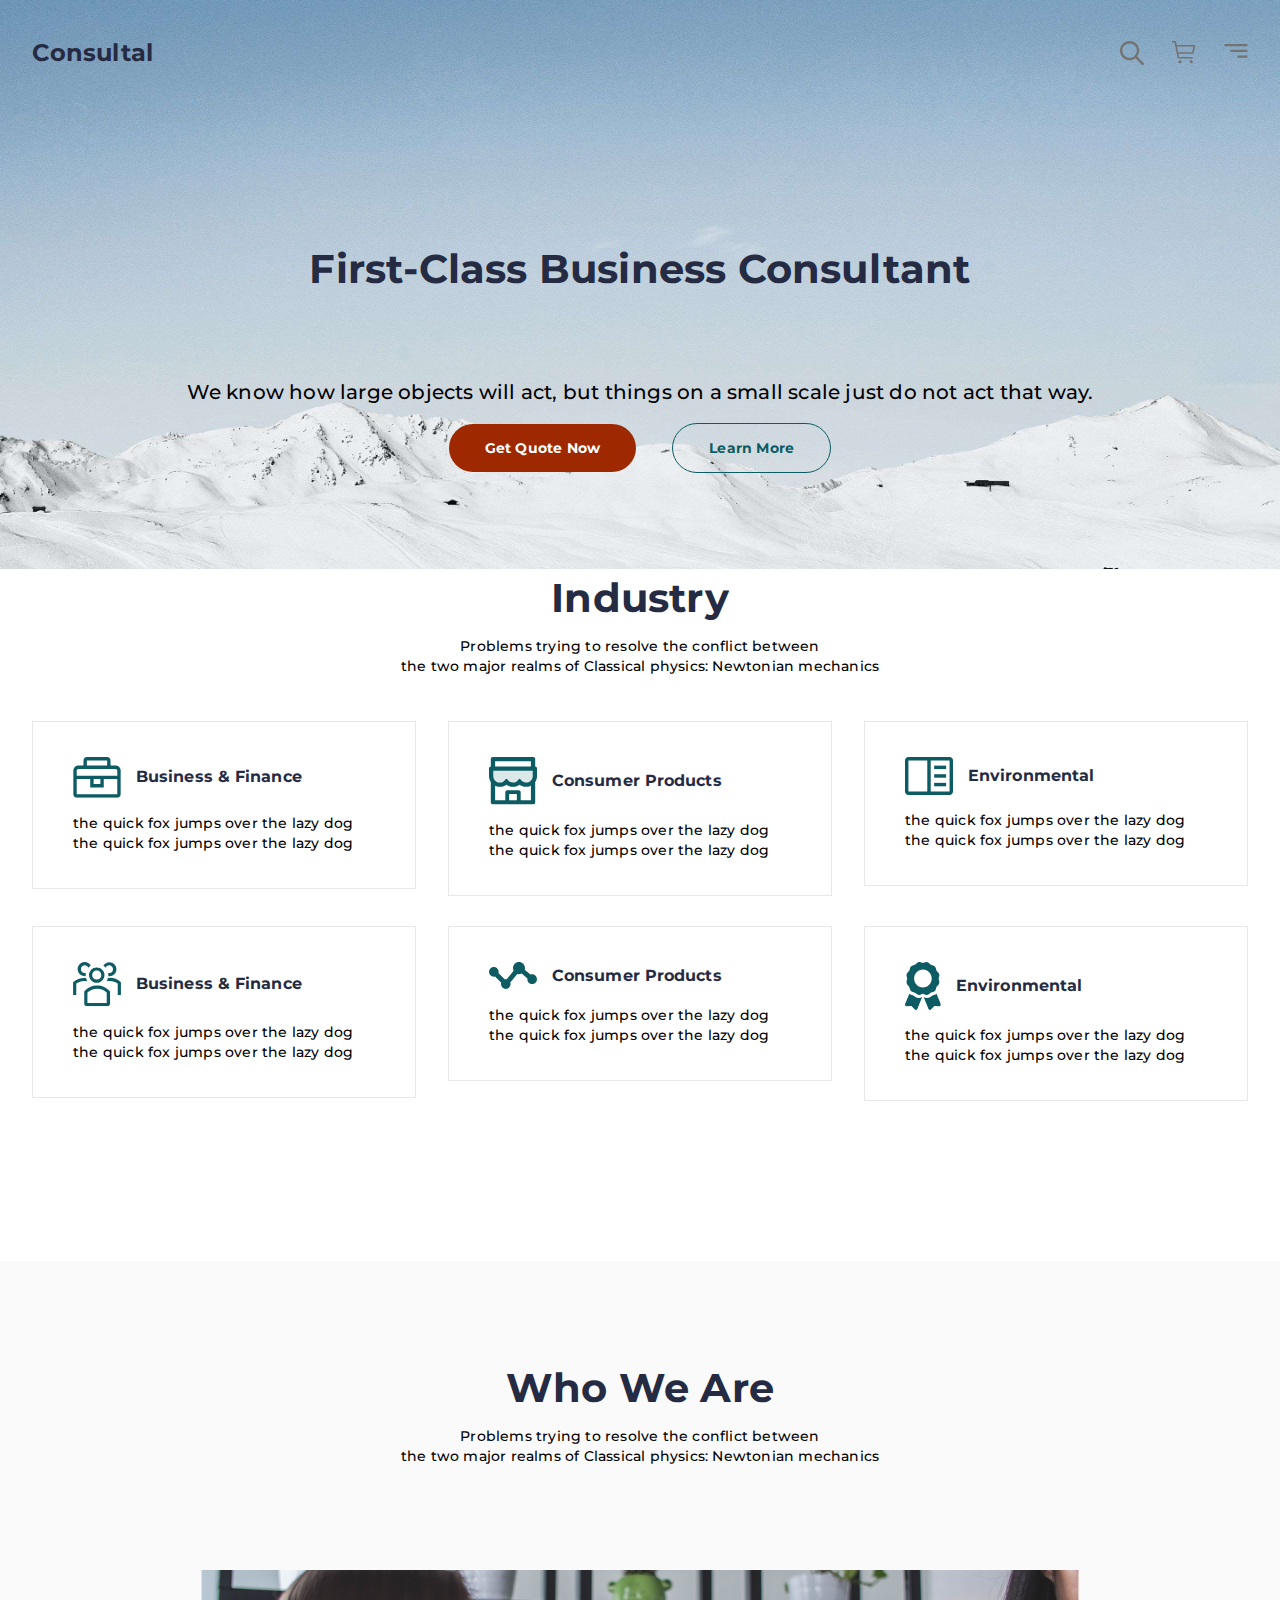
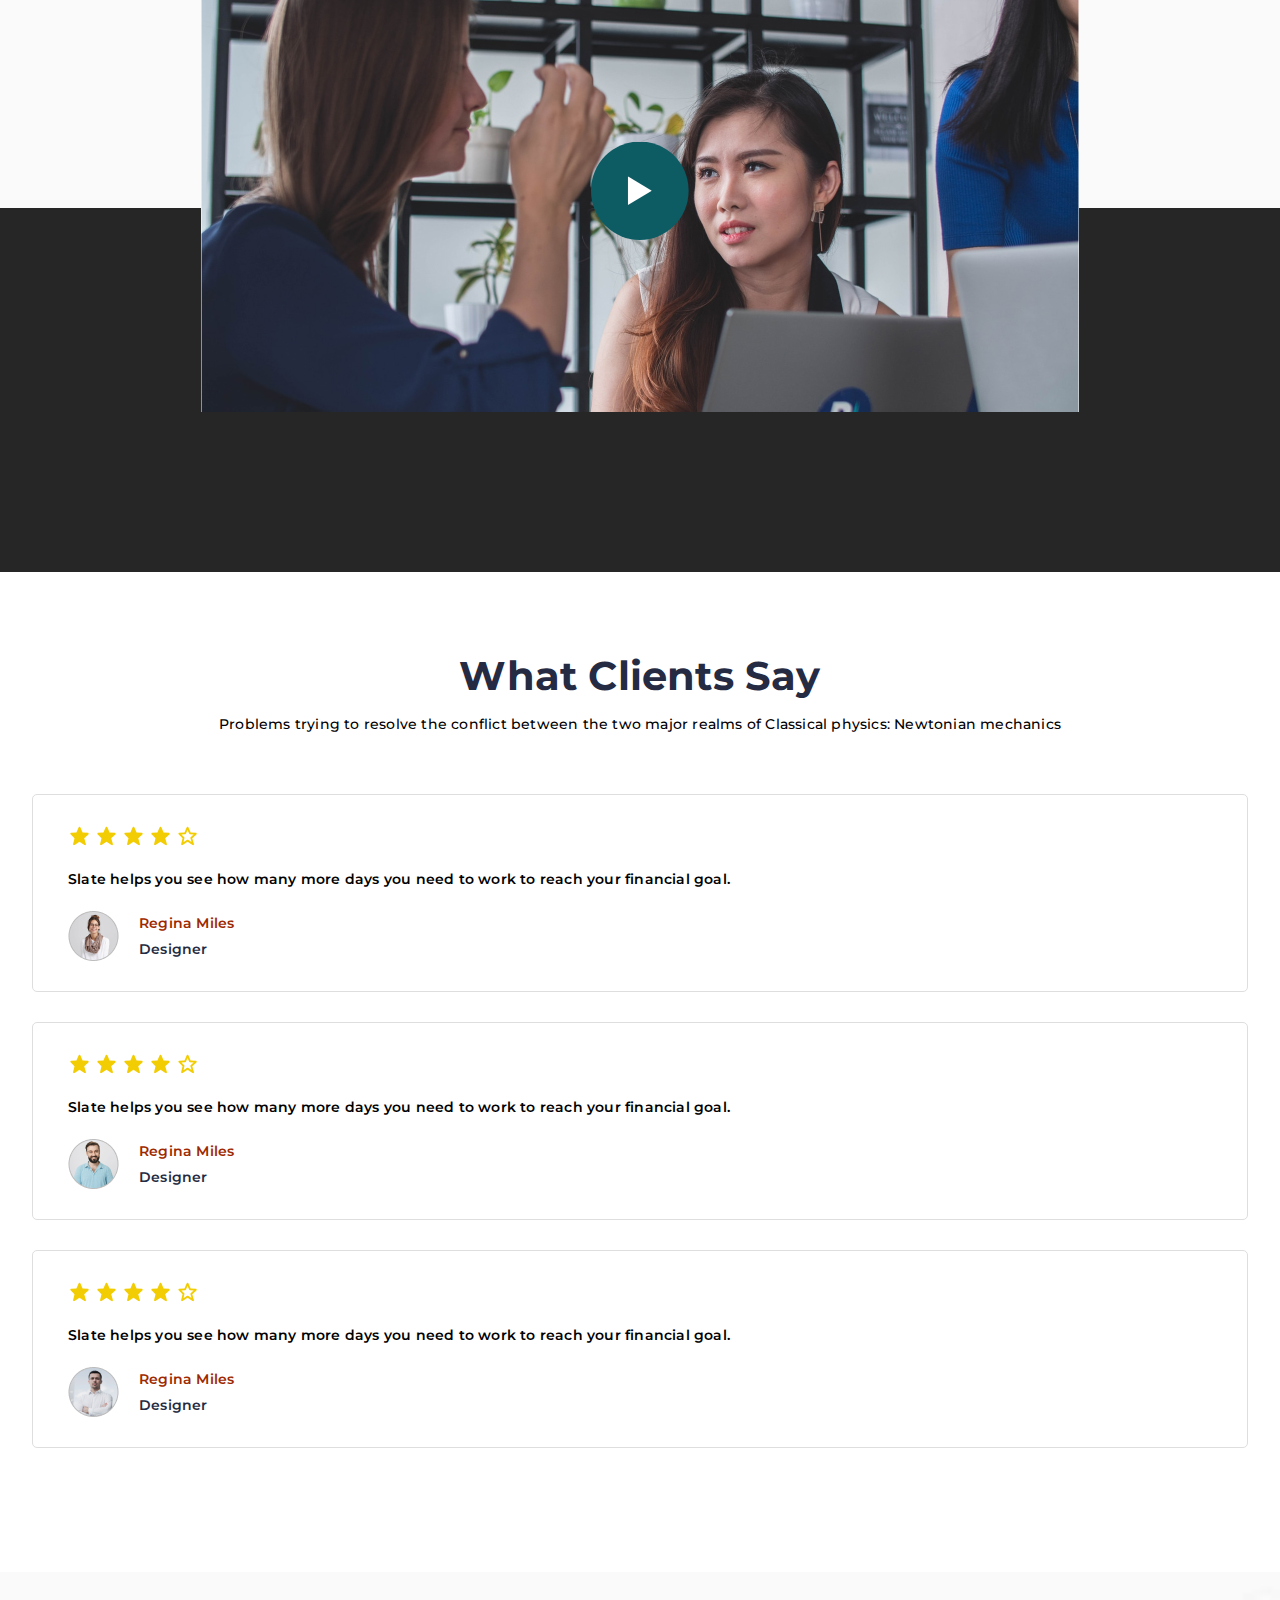
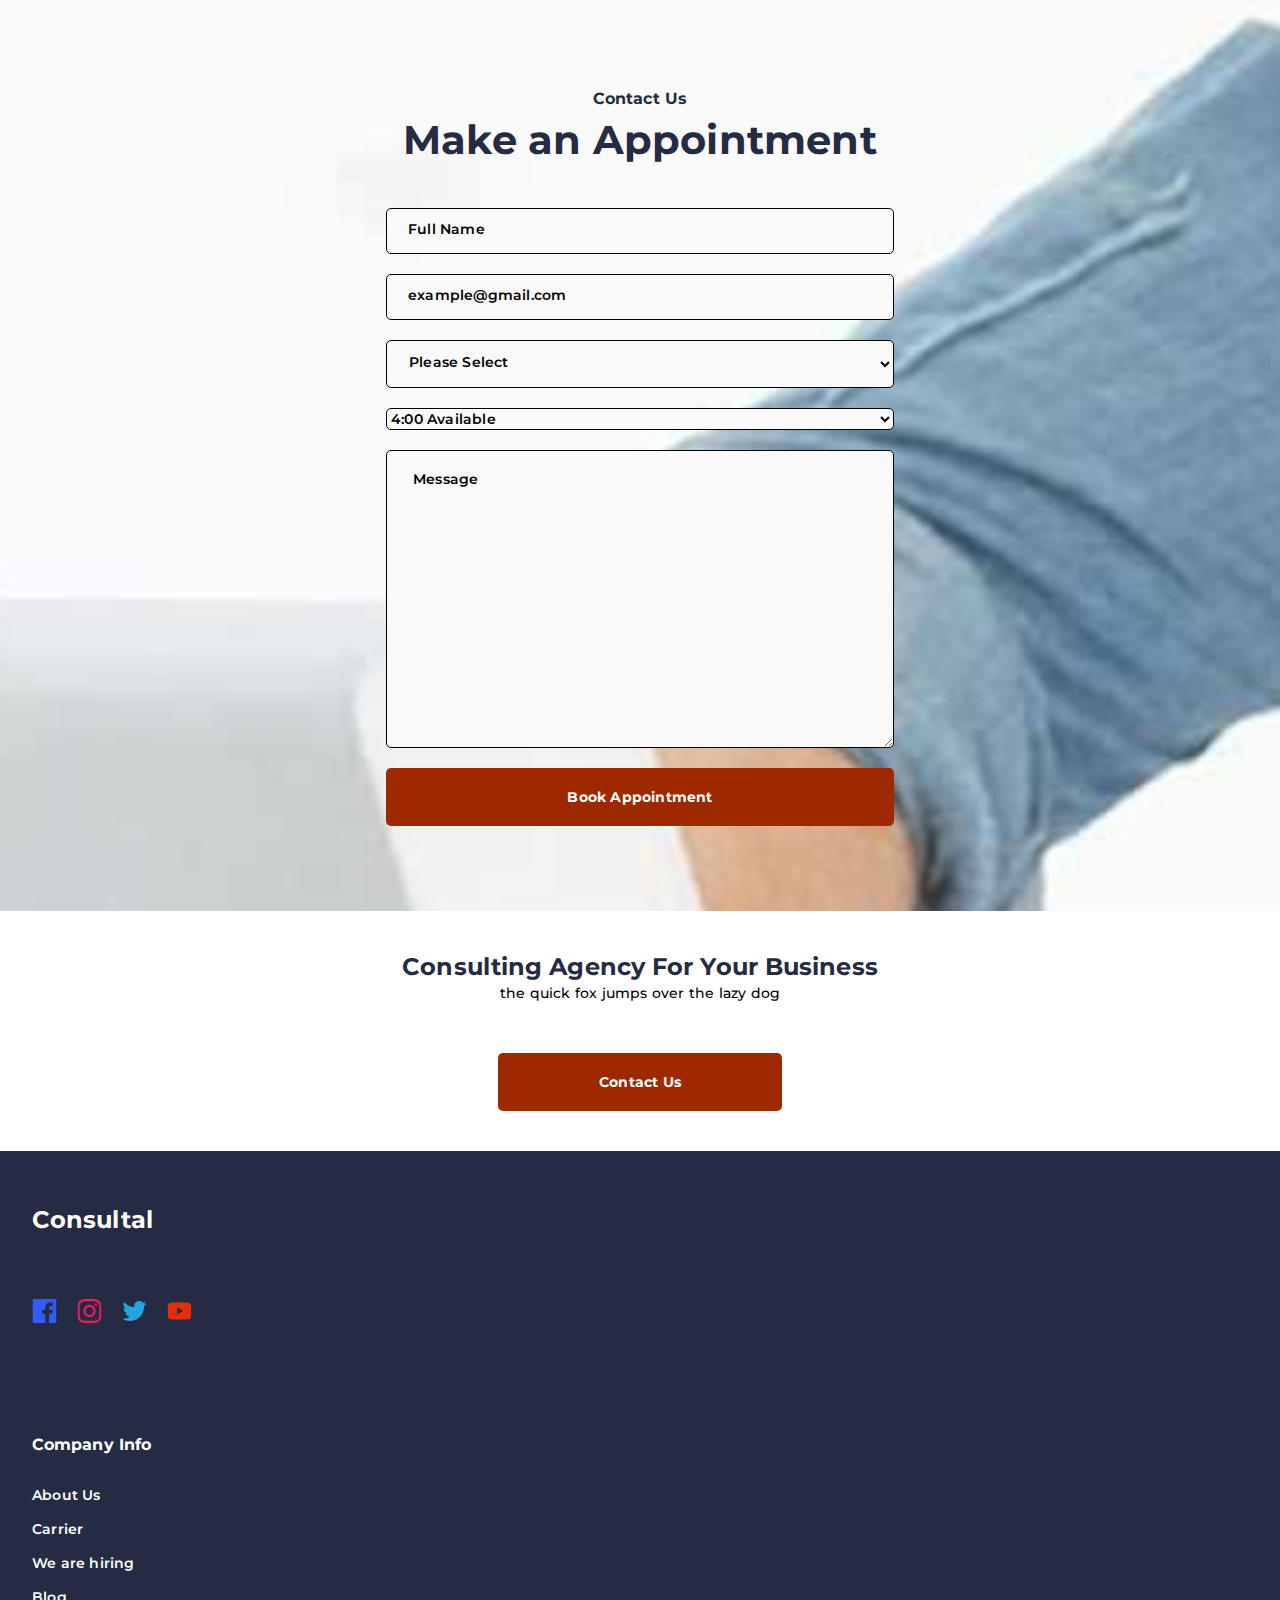
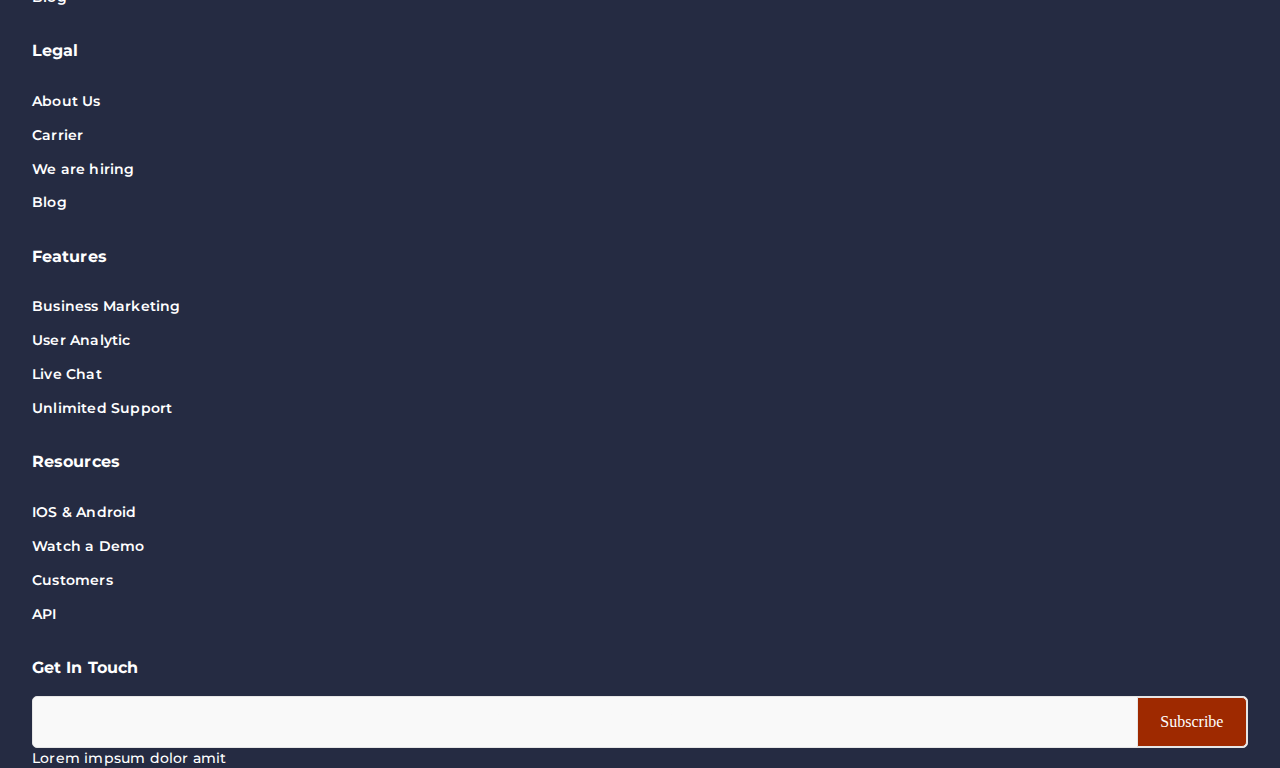
<file: index.html>
<!DOCTYPE html>
<html lang="en">
<head>
	<meta charset="UTF-8">
	<meta name="viewport" content="width=device-width, initial-scale=1.0">
	<title>Consultal</title>
	<link rel="stylesheet" href="css/style.css">
</head>

<body>
	<header class="container" id="header">
		<h3 class="header__title">Consultal</h3>
		<ul class="header__links">
			<li class="header__item"><a href="" class="header__link">Home</a></li>
			<li class="header__item"><a href="" class="header__link">Product</a></li>
			<li class="header__item"><a href="" class="header__link">Pricing</a></li>
			<li class="header__item"><a href="" class="header__link">Contact</a></li>
			<li class="header__item"><a href="html/animation.html" class="header__link">Lab 8</a></li>
			<li class="header__item"><a href="./html/fetch.html" class="header__link">Lab Fetch</a></li>
		</ul>
		<nav class="header__navigation">
			<button class="header__button">
				<img src="svg/search.svg" alt="search" aria-label="start search">
			</button>
			<button class="header__button">
				<img src="svg/shop.svg" alt="shop" aria-label="open shop">
			</button>
			<button class="header__button" id="burgerButton">
				<img src="svg/menu.svg" alt="burger menu" aria-label="open menu">
			</button>
		</nav>
		<ul class="burger">
			<li class="burger__list">
				<a href="#" class="burger__link" aria-label="open home page">Home</a>
			</li>
			<li class="burger__list">
				<a href="#" class="burger__link" aria-label="open product page">Product</a>
			</li>
			<li class="burger__list">
				<a href="#" class="burger__link" aria-label="open pricing page">Pricing</a>
			</li>
			<li class="burger__list">
				<a href="#" class="burger__link" aria-label="open contact page">Contact</a>
			</li>
			<li class="burger__list">
				<a href="./html/animation.html" class="burger__link" aria-label="open animation page">Anime</a>
			</li>
			<li class="burger__list">
				<a href="./html/fetch.html" class="burger__link" aria-label="open fetch page">Fetch</a>
			</li>
		</ul>
	</header>
	<main>
		<section class="hero">
			<div class="container">
				<h1 class="hero__title">First-Class
					Business
					Consultant
				</h1>
				<h4 class="hero__title" id="last">
					We know how large
					objects will act, but things
					on a small scale just do
					not act that way.
				</h4>
				<button class="hero__button-orange">Get Quote Now</button>
				<button class="hero__button-transparent">Learn More</button>
			</div>
		</section>
		<section class="cards">
			<div class="container">
				<h2 class="cards__title">Industry</h2>
				<p class="cards__paragraph">
					Problems trying to resolve the
					conflict between <br> the two major realms of
					Classical physics: Newtonian mechanics
				</p>
				<div class="cards__container">
					<section class="card">
						<img src="svg/card-1.svg" alt="first card icon" class="card__image">
						<h5 class="card__title">Business & Finance </h5>
						<p class="card__paragraph">
							the quick fox jumps over the lazy
							dog the quick fox jumps over the
							lazy dog
						</p>
					</section>
					<section class="card">
						<img src="svg/card-2.svg" alt="second card icon" class="card__image">
						<h5 class="card__title">Consumer Products </h5>
						<p class="card__paragraph">
							the quick fox jumps over the lazy
							dog the quick fox jumps over the
							lazy dog
						</p>
					</section>
					<section class="card">
						<img src="svg/card-3.svg" alt="third card icon" class="card__image">
						<h5 class="card__title">Environmental </h5>
						<p class="card__paragraph">
							the quick fox jumps over the lazy
							dog the quick fox jumps over the
							lazy dog
						</p>
					</section>
					<section class="card">
						<img src="svg/card-4.svg" alt="fourth card icon" class="card__image">
						<h5 class="card__title">Business & Finance </h5>
						<p class="card__paragraph">
							the quick fox jumps over the lazy
							dog the quick fox jumps over the
							lazy dog
						</p>
					</section>
					<section class="card">
						<img src="svg/card-5.svg" alt="fifth card icon" class="card__image">
						<h5 class="card__title">Consumer Products </h5>
						<p class="card__paragraph">
							the quick fox jumps over the lazy
							dog the quick fox jumps over the
							lazy dog
						</p>
					</section>
					<section class="card">
						<img src="svg/card-6.svg" alt="sixth card icon" class="card__image">
						<h5 class="card__title">Environmental </h5>
						<p class="card__paragraph">
							the quick fox jumps over the lazy
							dog the quick fox jumps over the
							lazy dog
						</p>
					</section>
				</div>
			</div>
		</section>
		<section class="about">
			<div class="container">
				<h2 class="about__title">Who We Are</h2>
				<p class="about__paragraph">
					Problems trying to resolve
					the conflict between <br> the
					two major realms of Classical
					physics: Newtonian mechanics
				</p>
				<section class="video">
					<video poster="image/cover1440-about.jpg" preload="metadata">
					</video>
					<button class="video__button">
						<img src="svg/video-play.svg" alt="play button" id="play-button"
							aria-label="start watching video">
					</button>
				</section>
			</div>
		</section>
		<section class="reviews">
			<div class="container">
				<h2 class="reviews__title">
					What Clients Say
				</h2>
				<p class="reviews__paragraph">
					Problems trying to resolve
					the conflict between the two major
					realms of Classical physics:
					Newtonian mechanics
				</p>
				<div class="review__container">
					<section class="review">
						<div class="review__rating">
							<img src="svg/filled-star.svg" alt="filled star">
							<img src="svg/filled-star.svg" alt="filled star">
							<img src="svg/filled-star.svg" alt="filled star">
							<img src="svg/filled-star.svg" alt="filled star">
							<img src="svg/unfilled-star.svg" alt="unfilled star">
						</div>
						<h6 class="review__title">
							Slate helps you see how many
							more days you need to work to
							reach your financial goal.
						</h6>
						<img src="image/review-1.png" alt="designer avatar" class="review__avatar">
						<a href="" class="review__link" aria-label="follow to desginer's profile">Regina Miles</a>
						<h6 class="review__speciality">Designer</h6>
					</section>
					<section class="review">
						<div class="review__rating">
							<img src="svg/filled-star.svg" alt="filled star">
							<img src="svg/filled-star.svg" alt="filled star">
							<img src="svg/filled-star.svg" alt="filled star">
							<img src="svg/filled-star.svg" alt="filled star">
							<img src="svg/unfilled-star.svg" alt="unfilled star">
						</div>
						<h6 class="review__title">
							Slate helps you see how many
							more days you need to work to
							reach your financial goal.
						</h6>
						<img src="image/review-2.png" alt="designer avatar" class="review__avatar">
						<a href="" class="review__link" aria-label="follow to desginer's profile">Regina Miles</a>
						<h6 class="review__speciality">Designer</h6>
					</section>
					<section class="review">
						<div class="review__rating">
							<img src="svg/filled-star.svg" alt="filled star">
							<img src="svg/filled-star.svg" alt="filled star">
							<img src="svg/filled-star.svg" alt="filled star">
							<img src="svg/filled-star.svg" alt="filled star">
							<img src="svg/unfilled-star.svg" alt="unfilled star">
						</div>
						<h6 class="review__title">
							Slate helps you see how many
							more days you need to work to
							reach your financial goal.
						</h6>
						<img src="image/review-3.png" alt="designer avatar" class="review__avatar">
						<a href="" class="review__link" aria-label="follow to desginer's profile">Regina Miles</a>
						<h6 class="review__speciality">Designer</h6>
					</section>
				</div>
			</div>
		</section>
		<section class="contact">
			<div class="container">
				<h5 class="contact__title">Contact Us</h5>
				<h2 class="contact__title-big">Make an Appointment</h2>
				<form action="" class="form">
					<input placeholder="Full Name" type="text" class="form__name">
					<input placeholder="example@gmail.com" type="email" class="form__email">
					<label for="select-1" hidden>Select Variable</label>
					<select name="select-1" id="" class="form__select">
						<option value="0" disabled selected>Please Select</option>
					</select>
					<label for="select-2" hidden>Select Time</label>
					<select name="select-2" id="" class="form__select-2">
						<option value="0" disabled selected>4:00 Available</option>
					</select>
					<textarea placeholder="Message" name="" id="" cols="30" rows="10" class="form__textarea"></textarea>
					<button class="form__button">Book Appointment</button>
				</form>
			</div>
		</section>
		<section class="conclusion">
			<div class="container">
				<div class="conclusion__container">
					<h3 class="conclusion__title">Consulting Agency For Your Business</h3>
					<p class="conclusion__paragraph">the quick fox jumps over the lazy dog</p>
					<button class="conclusion__button">Contact Us</button>
				</div>
			</div>
		</section>
	</main>
	<footer>
		<div class="container">
			<section class="footer__social">
				<h3 class="footer__brand">Consultal</h3>
				<section class="footer__logotypes">
					<img src="svg/facebook.svg" alt="facebook logotype" class="footer__logotype">
					<img src="svg/instagram.svg" alt="instagram logotype" class="footer__logotype">
					<img src="svg/twitter.svg" alt="twitter logotype" class="footer__logotype">
					<img src="svg/youtube.svg" alt="youtube logotype" class="footer__logotype">
				</section>
			</section>
			<section class="footer__content">
				<ul class="footer__list">
					<h5 aria-label="footer__title" class="footer__title">Company Info</h5>
					<li aria-label="footer subtitle" class="footer__item"><a href="" class="footer__link">About Us</a>
					</li>
					<li aria-label="footer subtitle" class="footer__item"><a href="" class="footer__link">Carrier</a>
					</li>
					<li aria-label="footer subtitle" class="footer__item"><a href="" class="footer__link">We are
							hiring</a></li>
					<li aria-label="footer subtitle" class="footer__item"><a href="" class="footer__link">Blog</a></li>
				</ul>
				<ul class="footer__list">
					<h5 aria-label="footer title" class="footer__title">Legal</h5>
					<li aria-label="footer subtitle" class="footer__item"><a href="" class="footer__link">About Us</a>
					</li>
					<li aria-label="footer subtitle" class="footer__item"><a href="" class="footer__link">Carrier</a>
					</li>
					<li aria-label="footer subtitle" class="footer__item"><a href="" class="footer__link">We are
							hiring</a></li>
					<li aria-label="footer subtitle" class="footer__item"><a href="" class="footer__link">Blog</a></li>
				</ul>
				<ul class="footer__list">
					<h5 aria-label="footer title" class="footer__title">Features</h5>
					<li aria-label="footer subtitle" class="footer__item"><a href="" class="footer__link">Business
							Marketing</a></li>
					<li aria-label="footer subtitle" class="footer__item"><a href="" class="footer__link">User
							Analytic</a></li>
					<li aria-label="footer subtitle" class="footer__item"><a href="" class="footer__link">Live Chat</a>
					</li>
					<li aria-label="footer subtitle" class="footer__item"><a href="" class="footer__link">Unlimited
							Support</a></li>
				</ul>
				<ul class="footer__list">
					<h5 aria-label="footer title" class="footer__title">Resources</h5>
					<li aria-label="footer subtitle" class="footer__item"><a href="" class="footer__link">IOS &
							Android</a></li>
					<li aria-label="footer subtitle" class="footer__item"><a href="" class="footer__link">Watch a
							Demo</a></li>
					<li aria-label="footer subtitle" class="footer__item"><a href="" class="footer__link">Customers</a>
					</li>
					<li aria-label="footer subtitle" class="footer__item"><a href="" class="footer__link">API</a></li>
				</ul>
				<section class="footer__form">
					<h5 aria-label="footer form title" class="footer__title">Get In Touch</h5>
					<div class="form__container">
						<input type="text" aria-label="search" class="footer__input">
						<button class="footer__button">Subscribe</button>
					</div>
					<p class="footer__text">Lorem impsum dolor amit</p>
				</section>
			</section>
		</div>
	</footer>
	<div class="toast">
		<div class="toast__wrapper">
			<p class="name"></p>
			<p class="message"></p>
			<button class="toast__button">
				<svg xmlns="http://www.w3.org/2000/svg" width="16" height="16" fill="currentColor" class="bi bi-x"
					viewBox="0 0 16 16">
					<path
						d="M4.646 4.646a.5.5 0 0 1 .708 0L8 7.293l2.646-2.647a.5.5 0 0 1 .708.708L8.707 8l2.647 2.646a.5.5 0 0 1-.708.708L8 8.707l-2.646 2.647a.5.5 0 0 1-.708-.708L7.293 8 4.646 5.354a.5.5 0 0 1 0-.708z" />
				</svg>
			</button>
		</div>
	</div>
	<script type="module" src="./js/index.js" defer></script>

</body>

</html>
</file>
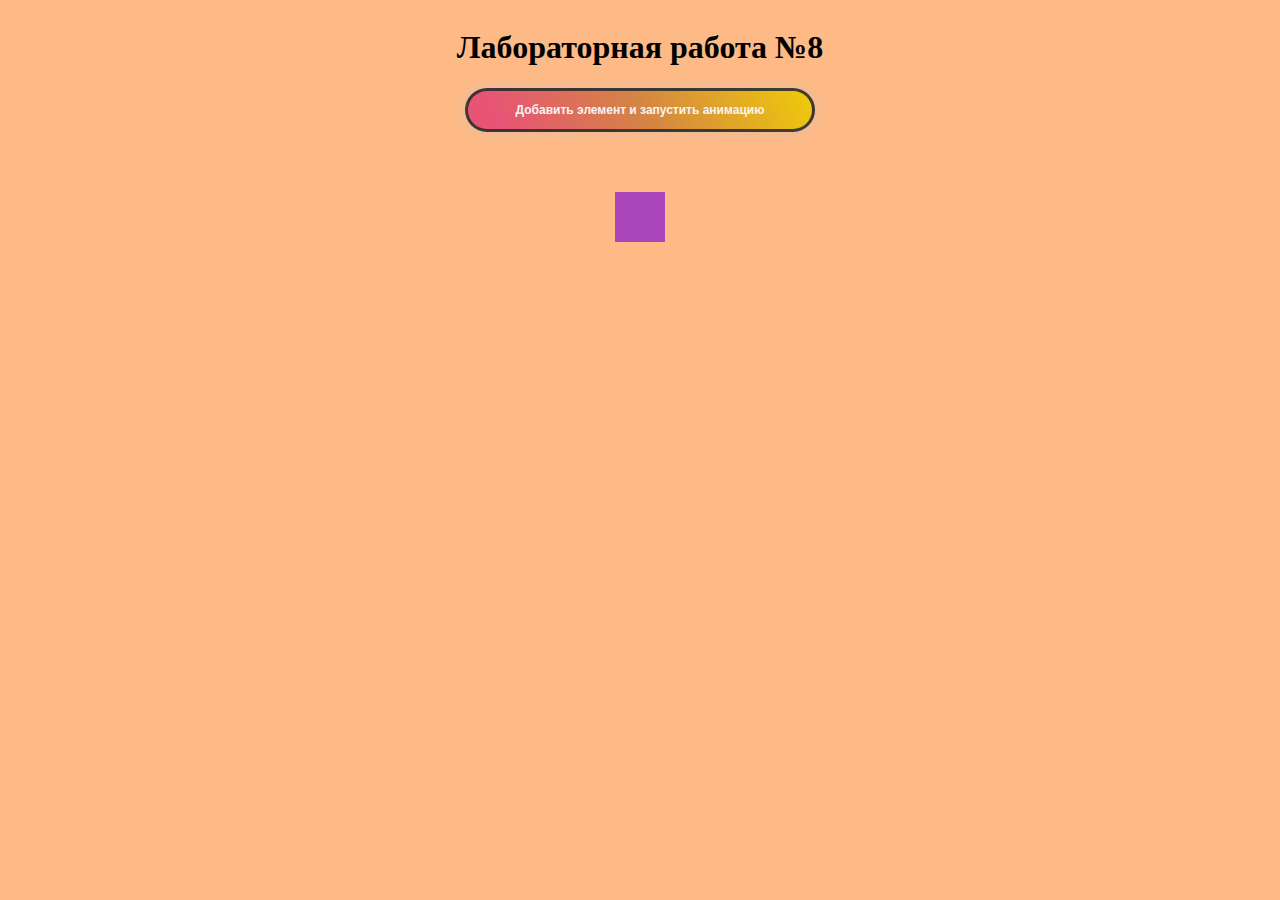
<file: html/animation.html>
<!DOCTYPE html>
<html lang="en">
<head>
    <meta charset="UTF-8">
    <meta http-equiv="X-UA-Compatible" content="IE=edge">
    <meta name="viewport" content="width=device-width, initial-scale=1.0">
    <title>Лабораторная работа №8</title>
    <script src="../js/anime.min.js" defer></script>
</head>
<body>
    <script>function AnimateElement(element, options) {
        this.animate = function() {
          const randomTransform = Object.keys(options.transform)[
            Math.floor(Math.random() * Object.keys(options.transform).length)
          ];
          anime({
            targets: element,
            [randomTransform]: options.transform[randomTransform],
            duration: options.duration,
            easing: options.easing,
            complete: function() {
              console.log('Анимация завершена на элементе:', element);
            }
          });
        };
      }
      
      function createNewElement() {
        const newElement = document.createElement('div');
        newElement.classList.add('my-element');
        document.body.appendChild(newElement);
        const myAnimation = new AnimateElement(newElement, {
          duration: 1000,
          easing: 'easeInOutSine',
          transform: {
            translateX: '100px',
            rotate: '180deg',
            scale: 1.5
          }
        });
        myAnimation.animate();
      }
      </script>
      <style>body {
        background: #fdba87;
        display: flex;
        flex-direction: column;
        justify-content: center;
        align-items: center;
    }
    .my-element {
        width: 50px;
        height: 50px;
        background: #aa45bc;
        margin: 30px;
    }
    button {
        margin-bottom: 30px;
        background-color: #da4f6e;
        background-image: linear-gradient(60deg, #e85475 10%, #d48444 50%, #efcb0a 100%);
        color: #f7f4f4;
        border-radius: 50px;
        padding: 12px 48px;
        border: solid rgba(45, 45, 45, 0.90);
        box-shadow: 0px 0px 9px 2px rgba(195, 195, 195, 0.35);
        transition: all 0.5s ease;
        font-size: 12px;
        font-weight: bold;
        cursor: pointer;
    }</style>
    <h1>Лабораторная работа №8</h1>
    <button onclick="createNewElement()">Добавить элемент и запустить анимацию</button>
    <div class="my-element"></div>
</body>
</html>
</file>
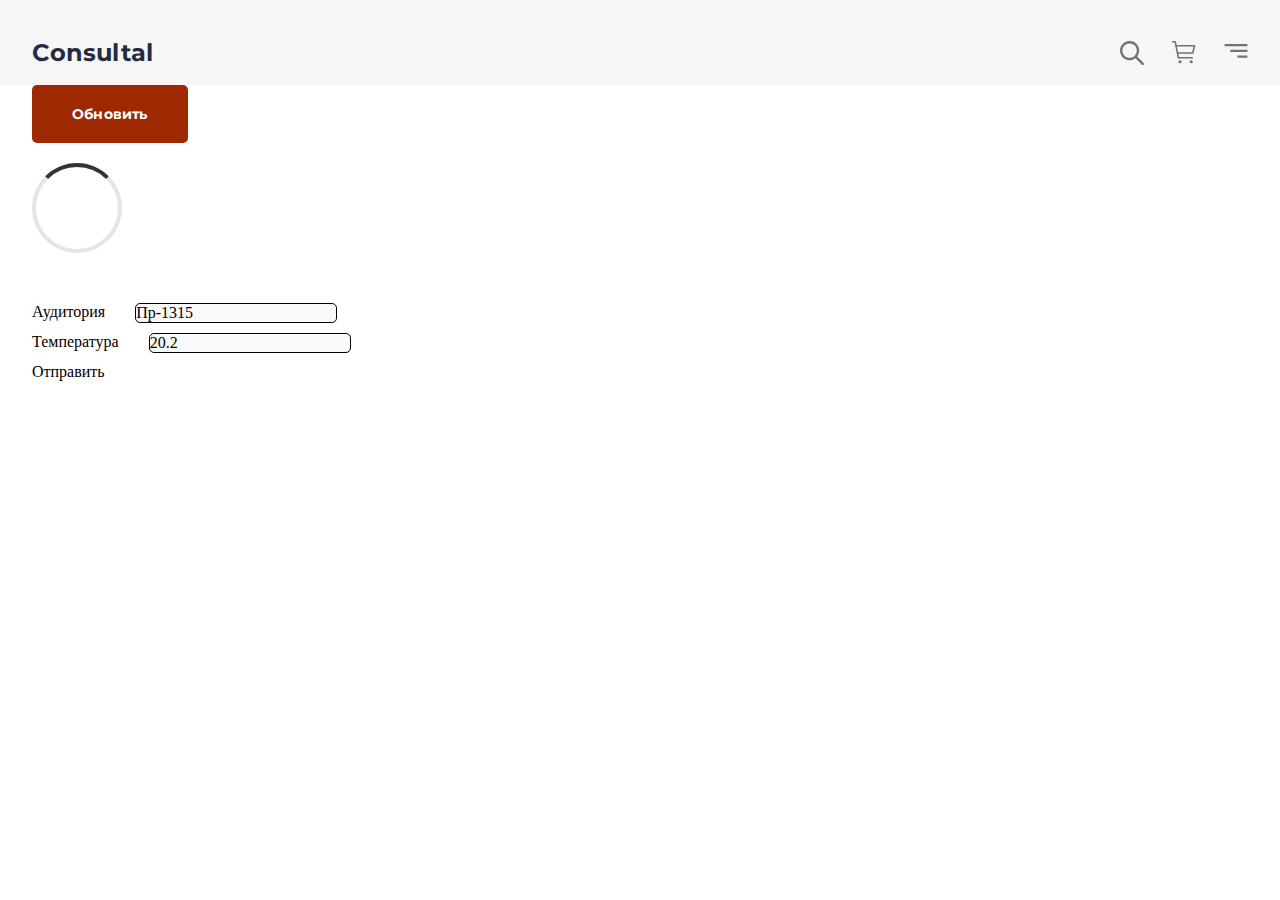
<file: html/fetch.html>
<!DOCTYPE html>
<html lang="en">

<head>
	<meta charset="UTF-8">
	<meta http-equiv="X-UA-Compatible" content="IE=edge">
	<meta name="viewport" content="width=device-width, initial-scale=1.0">
	<link rel="stylesheet" href="../css/style.css">
	<title>fetch</title>
</head>

<body>
	<header class="container" id="header">
		<h3 class="header__title">Consultal</h3>
		<ul class="header__links">
			<li class="header__item"><a href="../index.html" class="header__link">main</a></li>
			<li class="header__item"><a href="./html/animation.html" class="header__link">Lab 8</a></li>
		</ul>
		<nav class="header__navigation">
			<button class="header__button">
				<img src="../svg/search.svg" alt="search" aria-label="start search">
			</button>
			<button class="header__button">
				<img src="../svg/shop.svg" alt="shop" aria-label="open shop">
			</button>
			<button class="header__button" id="burgerButton">
				<img src="../svg/menu.svg" alt="burger menu" aria-label="open menu">
			</button>
		</nav>
		<ul class="burger">
			<li class="burger__list">
				<a href="#" class="burger__link" aria-label="open home page">Home</a>
			</li>
			<li class="burger__list">
				<a href="#" class="burger__link" aria-label="open product page">Product</a>
			</li>
			<li class="burger__list">
				<a href="#" class="burger__link" aria-label="open pricing page">Pricing</a>
			</li>
			<li class="burger__list">
				<a href="#" class="burger__link" aria-label="open contact page">Contact</a>
			</li>
			<li class="burger__list">
				<a href="./animation.html" class="burger__link" aria-label="open animation page">AnimeJs</a>
			</li>
			<li class="burger__list">
				<a href="../index.html" class="burger__link" aria-label="open contact page">Main</a>
			</li>
		</ul>
	</header>
	<main class="container">
		<section class="gallery">
			<button class="gallery__button form__button" aria-label="Обновить">Обновить</button>
			<div class="gallery__wrapper">
			</div>
			<div class="gallery__message">
				<p class="message__error"></p>
			</div>
			<div class="gallery__loader">
				<div class="spinner"></div>
			</div>
		</section>
		<section class="temperature">
			<div class="temperature__wrapper">
				<form action="" method="post" class="temperature__form">
					<label class="temperature__label" for="auditorium">
						Аудитория
						<input name="auditorium" value="Пр-1315" type="text" class="temperature__form-text"
							id="temperature-auditorium" required>
					</label>
					<label class="temperature__label" cfor="temperature">
						Температура
						<input name="temperature" type="number" value="20.2" class="temperature__form-text"
							id="temperature-temp" required>
					</label>
					<button class="temperature__button">Отправить</button>
				</form>
			</div>
		</section>
	</main>
	<div class="toast">
		<div class="toast__wrapper">
			<p class="name"></p>
			<p class="message"></p>
			<button class="toast__button">
				<svg xmlns="http://www.w3.org/2000/svg" width="16" height="16" fill="currentColor" class="bi bi-x"
					viewBox="0 0 16 16">
					<path
						d="M4.646 4.646a.5.5 0 0 1 .708 0L8 7.293l2.646-2.647a.5.5 0 0 1 .708.708L8.707 8l2.647 2.646a.5.5 0 0 1-.708.708L8 8.707l-2.646 2.647a.5.5 0 0 1-.708-.708L7.293 8 4.646 5.354a.5.5 0 0 1 0-.708z" />
				</svg>
			</button>
		</div>
	</div>
	<script type="module" src="../js/fetch.js"></script>
</body>

</html>
</file>
<file: css/style.css>
@charset "UTF-8";*{padding:0px;margin:0px;border:none}*,:after,:before{-webkit-box-sizing:border-box;box-sizing:border-box}a,a:link,a:visited{text-decoration:none}a:hover{text-decoration:none}aside,footer,header,main,nav,section{display:block}h1,h2,h3,h4,h5,h6,p{color:#fff;font-size:inherit;font-weight:inherit}ul,ul li{list-style:none}img{vertical-align:top}img,svg{max-width:100%;height:auto}address{font-style:normal}button,input,select,textarea{font-family:inherit;font-size:inherit;color:inherit;background-color:transparent}input::-ms-clear{display:none}button,input[type=submit]{display:inline-block;-webkit-box-shadow:none;box-shadow:none;background-color:transparent;background:none;cursor:pointer}button:active,button:focus,input:active,input:focus{outline:none}button::-moz-focus-inner{padding:0;border:0}label{cursor:pointer}legend{display:block}.container{padding:0 2rem}.burger-active{display:-webkit-box!important;display:-ms-flexbox!important;display:flex!important}@font-face{font-family:"Montserrat";src:url("../fonts/Montserrat-Medium.eot");src:url("../fonts/Montserrat-Medium.eot?#iefix") format("embedded-opentype"),url("../fonts/Montserrat-Medium.woff2") format("woff2"),url("../fonts/Montserrat-Medium.woff") format("woff"),url("../fonts/Montserrat-Medium.ttf") format("truetype"),url("../fonts/Montserrat-Medium.svg#Montserrat-Medium") format("svg");font-weight:500;font-style:normal;font-display:swap}@font-face{font-family:"Montserrat";src:url("../fonts/Montserrat-SemiBold.eot");src:url("../fonts/Montserrat-SemiBold.eot?#iefix") format("embedded-opentype"),url("../fonts/Montserrat-SemiBold.woff2") format("woff2"),url("../fonts/Montserrat-SemiBold.woff") format("woff"),url("../fonts/Montserrat-SemiBold.ttf") format("truetype"),url("../fonts/Montserrat-SemiBold.svg#Montserrat-SemiBold") format("svg");font-weight:600;font-style:normal;font-display:swap}@font-face{font-family:"Roboto";src:url("../fonts/Roboto-Regular.eot");src:url("../fonts/Roboto-Regular.eot?#iefix") format("embedded-opentype"),url("../fonts/Roboto-Regular.woff2") format("woff2"),url("../fonts/Roboto-Regular.woff") format("woff"),url("../fonts/Roboto-Regular.ttf") format("truetype"),url("../fonts/Roboto-Regular.svg#Roboto-Regular") format("svg");font-weight:normal;font-style:normal;font-display:swap}@font-face{font-family:"Montserrat";src:url("../fonts/Montserrat-ExtraBold.eot");src:url("../fonts/Montserrat-ExtraBold.eot?#iefix") format("embedded-opentype"),url("../fonts/Montserrat-ExtraBold.woff2") format("woff2"),url("../fonts/Montserrat-ExtraBold.woff") format("woff"),url("../fonts/Montserrat-ExtraBold.ttf") format("truetype"),url("../fonts/Montserrat-ExtraBold.svg#Montserrat-ExtraBold") format("svg");font-weight:bold;font-style:normal;font-display:swap}@font-face{font-family:"Montserrat";src:url("../fonts/Montserrat-Regular.eot");src:url("../fonts/Montserrat-Regular.eot?#iefix") format("embedded-opentype"),url("../fonts/Montserrat-Regular.woff2") format("woff2"),url("../fonts/Montserrat-Regular.woff") format("woff"),url("../fonts/Montserrat-Regular.ttf") format("truetype"),url("../fonts/Montserrat-Regular.svg#Montserrat-Regular") format("svg");font-weight:normal;font-style:normal;font-display:swap}@font-face{font-family:"Montserrat";src:url("../fonts/Montserrat-Bold.eot");src:url("../fonts/Montserrat-Bold.eot?#iefix") format("embedded-opentype"),url("../fonts/Montserrat-Bold.woff2") format("woff2"),url("../fonts/Montserrat-Bold.woff") format("woff"),url("../fonts/Montserrat-Bold.ttf") format("truetype"),url("../fonts/Montserrat-Bold.svg#Montserrat-Bold") format("svg");font-weight:bold;font-style:normal;font-display:swap}h1,h2,h3,h4,h5,h6{color:#252B42}h1,h2,h4{text-align:center}h1{font-family:"Montserrat",sans-serif;font-size:2.5rem;font-style:normal;font-weight:700;line-height:3.5625rem;letter-spacing:0.0125rem}h2{font-family:"Montserrat",sans-serif;font-size:2.5rem;font-style:normal;font-weight:700;line-height:3.5625rem;letter-spacing:0.0125rem}h3{font-family:"Montserrat",sans-serif;font-size:1.5rem;font-style:normal;font-weight:700;line-height:2rem;letter-spacing:0.00625rem}h4{font-family:"Montserrat",sans-serif;font-size:1.25rem;font-style:normal;font-weight:500;line-height:1.875rem;letter-spacing:0.0125rem}h5{font-family:"Montserrat",sans-serif;font-size:1rem;font-style:normal;font-weight:700;line-height:1.5rem;letter-spacing:0.00625rem}h6{font-family:"Montserrat",sans-serif;font-size:0.875rem;font-style:normal;font-weight:600;line-height:1.5rem;letter-spacing:0.0125rem}p{color:#000;font-family:"Montserrat",sans-serif;font-size:0.875rem;font-style:normal;font-weight:500;line-height:1.25rem;letter-spacing:0.0125rem}a{font-family:"Montserrat",sans-serif;font-size:0.875rem;font-style:normal;font-weight:600;line-height:1.5rem;letter-spacing:0.0125rem}input,option,select,textarea{-webkit-box-align:center;-ms-flex-align:center;align-items:center;-ms-flex-negative:0;flex-shrink:0;border-radius:0.3125rem;border:1px solid #000;background:#f9f9f9}input::-webkit-input-placeholder,textarea::-webkit-input-placeholder{color:#000;font-family:Montserrat;font-size:0.875rem;font-style:normal;font-weight:600;line-height:1.5rem;letter-spacing:0.0125rem}input::-moz-placeholder,textarea::-moz-placeholder{color:#000;font-family:Montserrat;font-size:0.875rem;font-style:normal;font-weight:600;line-height:1.5rem;letter-spacing:0.0125rem}input:-ms-input-placeholder,textarea:-ms-input-placeholder{color:#000;font-family:Montserrat;font-size:0.875rem;font-style:normal;font-weight:600;line-height:1.5rem;letter-spacing:0.0125rem}input::-ms-input-placeholder,textarea::-ms-input-placeholder{color:#000;font-family:Montserrat;font-size:0.875rem;font-style:normal;font-weight:600;line-height:1.5rem;letter-spacing:0.0125rem}input::placeholder,select,textarea::placeholder{color:#000;font-family:Montserrat;font-size:0.875rem;font-style:normal;font-weight:600;line-height:1.5rem;letter-spacing:0.0125rem}header{display:-webkit-box;display:-ms-flexbox;display:flex;-webkit-box-pack:justify;-ms-flex-pack:justify;justify-content:space-between;-webkit-box-align:center;-ms-flex-align:center;align-items:center;display:-ms-grid;display:grid;grid-template-areas:"title nav" "burger burger";-ms-grid-columns:1fr auto;grid-template-columns:1fr auto;background:#F6F6F6}.header__links{display:none}#header{padding-top:2.3rem;padding-bottom:1rem}.header__title{-ms-grid-row:1;-ms-grid-column:1;grid-area:title}.card>.header__title{-ms-grid-row:1;-ms-grid-column:3}.header__navigation{-ms-grid-row:1;-ms-grid-column:2;grid-area:nav}.header__navigation{display:-webkit-box;display:-ms-flexbox;display:flex;gap:1.75rem}.header__button{border:0;background:none}.burger{-ms-grid-row:2;-ms-grid-column:1;-ms-grid-column-span:2;grid-area:burger;text-align:center;margin:5rem 0;display:-webkit-box;display:-ms-flexbox;display:flex;-webkit-box-orient:vertical;-webkit-box-direction:normal;-ms-flex-direction:column;flex-direction:column;gap:1.88rem;display:none}.burger__link{font-family:"Montserrat",sans-serif;color:#000;font-size:1.875rem;font-style:normal;font-weight:400;line-height:2.8125rem;letter-spacing:0.0125rem}.hero{padding:5rem 0;display:-webkit-box;display:-ms-flexbox;display:flex;-webkit-box-orient:vertical;-webkit-box-direction:normal;-ms-flex-direction:column;flex-direction:column;gap:2.5rem;background:#fafafa}#last{color:#000;text-align:center}.hero__button-orange{font-family:"Montserrat",sans-serif;font-size:0.875rem;font-style:normal;font-weight:700;line-height:1.75rem;letter-spacing:0.0125rem;display:-webkit-box;display:-ms-flexbox;display:flex;padding:0.625rem 2.25rem;-webkit-box-orient:vertical;-webkit-box-direction:normal;-ms-flex-direction:column;flex-direction:column;-webkit-box-align:center;-ms-flex-align:center;align-items:center;gap:0.625rem;border-radius:2.3125rem;background:#9E2900;color:#FFFFFF;margin:0 auto;margin-top:2.56rem;margin-bottom:1.56rem}.hero__button-transparent{font-family:"Montserrat",sans-serif;font-size:0.875rem;font-style:normal;font-weight:700;line-height:1.75rem;letter-spacing:0.0125rem;display:-webkit-box;display:-ms-flexbox;display:flex;padding:0.625rem 2.25rem;-webkit-box-orient:vertical;-webkit-box-direction:normal;-ms-flex-direction:column;flex-direction:column;-webkit-box-align:center;-ms-flex-align:center;align-items:center;gap:0.625rem;border-radius:2.3125rem;border:1px solid #0D5C63;color:#0D5C63;margin:0 auto}.cards__title{margin-bottom:0.62rem}.cards__paragraph{text-align:center;margin-bottom:2.81rem}.card{padding:2.1875rem 2.5rem;display:-ms-grid;display:grid;gap:0.9375rem;-ms-grid-rows:auto 0.9375rem auto;grid-template-areas:"image title" "paragraph paragraph";-ms-grid-columns:auto 0.9375rem 1fr;grid-template-columns:auto 1fr;border:1px solid #e8e8e8;margin-bottom:1.87rem}.card:last-child{margin-bottom:10rem}.card__image{-ms-grid-row:1;-ms-grid-column:1;grid-area:image}.card__title{-ms-grid-row:1;-ms-grid-column:1;grid-area:title;-ms-grid-row-align:center;align-self:center}.card>.card__title{-ms-grid-row:1;-ms-grid-column:3}.card__paragraph{-ms-grid-row:3;-ms-grid-column:1;-ms-grid-column-span:3;grid-area:paragraph}.about{background:-webkit-gradient(linear,left top,left bottom,color-stop(60%,#fafafa),color-stop(60%,rgba(0,0,0,0.85)));background:linear-gradient(180deg,#fafafa 60%,rgba(0,0,0,0.85) 60%)}.about__content{background:#f3f3f3}.about__title{padding-top:6.13rem}.about__paragraph{text-align:center;padding-bottom:16.53rem;margin-top:0.62rem}.video{display:-webkit-box;display:-ms-flexbox;display:flex;-webkit-box-pack:center;-ms-flex-pack:center;justify-content:center;position:absolute;top:-10rem}.video{position:relative}.video__button{position:absolute;top:50%;left:50%;-webkit-transform:translate(-50%,-50%);transform:translate(-50%,-50%)}.reviews__title{color:#252B42;text-align:center;margin-top:4.69rem}.reviews__paragraph{text-align:center;margin-bottom:3.75rem;margin-top:0.62rem}.review{display:-ms-grid;display:grid;grid-template-areas:"rating rating" "text text" "avatar link" "avatar speciality";-ms-grid-rows:auto 1.25rem auto 1.25rem auto 1.25rem auto;grid-template-rows:auto auto auto auto;-ms-grid-columns:auto 1.25rem 2fr;grid-template-columns:auto 2fr;grid-gap:1.25rem;-webkit-box-align:center;-ms-flex-align:center;align-items:center;justify-items:baseline;border-radius:0.3125rem;border:1px solid #dedede;background:#FFFFFF;margin-bottom:1.88rem;padding:1.875rem 2.1875rem}.review:last-child{margin-bottom:7.75rem}.review__rating{-ms-grid-row:1;-ms-grid-column:1;-ms-grid-column-span:3;grid-area:rating;text-align:center}.review__title{-ms-grid-row:3;-ms-grid-column:1;-ms-grid-column-span:3;grid-area:text;color:#000}.review__avatar{-ms-grid-row:5;-ms-grid-row-span:3;-ms-grid-column:1;grid-area:avatar}.review__link{-ms-grid-row:5;-ms-grid-column:3;grid-area:link;color:#9E2900;letter-spacing:0.0125rem}.review__speciality{-ms-grid-row:7;-ms-grid-column:3;grid-area:speciality;color:#252B42;margin-top:-1.2rem}.contact{background:url("../image/form-bg.png"),lightgray;background-position:center;background-size:cover;background-repeat:no-repeat;padding:7.19rem 0 5.31rem 0}.contact__title{text-align:center}.contact__title-big{margin-bottom:2.5rem}.form{display:-webkit-box;display:-ms-flexbox;display:flex;-webkit-box-orient:vertical;-webkit-box-direction:normal;-ms-flex-direction:column;flex-direction:column;gap:1.25rem;-webkit-box-pack:center;-ms-flex-pack:center;justify-content:center}.form__email,.form__name{display:-webkit-box;display:-ms-flexbox;display:flex;padding:0.6875rem 10.75rem 0.9375rem 1.3125rem;-webkit-box-align:center;-ms-flex-align:center;align-items:center;-ms-flex-negative:0;flex-shrink:0}.form__select{display:-webkit-box;display:-ms-flexbox;display:flex;padding:0.6875rem 1.25rem 0.9375rem 1.125rem;-webkit-box-pack:center;-ms-flex-pack:center;justify-content:center;-webkit-box-align:center;-ms-flex-align:center;align-items:center;gap:8.4375rem;-ms-flex-negative:0;flex-shrink:0}.form__textarea{display:-webkit-box;display:-ms-flexbox;display:flex;padding:1rem 12.1875rem 6.25rem 1.625rem;-webkit-box-align:center;-ms-flex-align:center;align-items:center}.form__button{font-family:"Montserrat",sans-serif;font-size:0.875rem;font-style:normal;font-weight:700;line-height:1.75rem;letter-spacing:0.0125rem;display:-webkit-box;display:-ms-flexbox;display:flex;padding:0.625rem 2.25rem;-webkit-box-orient:vertical;-webkit-box-direction:normal;-ms-flex-direction:column;flex-direction:column;-webkit-box-align:center;-ms-flex-align:center;align-items:center;gap:0.625rem;border-radius:0.3125rem;background:#9E2900;color:#FFFFFF;padding:0.9375rem 2.5rem}.conclusion{padding:2.5rem 0}.conclusion__paragraph{text-align:center;margin-bottom:3.12rem}.conclusion__title{text-align:center}.conclusion__button{font-family:"Montserrat",sans-serif;font-size:0.875rem;font-style:normal;font-weight:700;line-height:1.75rem;letter-spacing:0.0125rem;display:-webkit-box;display:-ms-flexbox;display:flex;padding:0.625rem 2.25rem;-webkit-box-orient:vertical;-webkit-box-direction:normal;-ms-flex-direction:column;flex-direction:column;-webkit-box-align:center;-ms-flex-align:center;align-items:center;gap:0.625rem;border-radius:0.3125rem;background:#9E2900;color:#FFFFFF;margin-top:3.13rem;padding:0.94rem 6.34rem;margin:0 auto}footer{background:#252B42;color:#FFFFFF}.footer__social{display:-webkit-box;display:-ms-flexbox;display:flex;-webkit-box-orient:vertical;-webkit-box-direction:normal;-ms-flex-direction:column;flex-direction:column;-webkit-box-pack:start;-ms-flex-pack:start;justify-content:flex-start;gap:3.94rem}.footer__brand{color:#FFFFFF;margin-top:3.31rem}.footer__logotypes{display:-webkit-box;display:-ms-flexbox;display:flex;gap:1.25rem}.footer__content{margin-top:6.88rem;display:-webkit-box;display:-ms-flexbox;display:flex;-webkit-box-orient:vertical;-webkit-box-direction:normal;-ms-flex-direction:column;flex-direction:column;gap:1.88rem}.footer__list{display:-webkit-box;display:-ms-flexbox;display:flex;-webkit-box-orient:vertical;-webkit-box-direction:normal;-ms-flex-direction:column;flex-direction:column;gap:0.62rem}.footer__title{color:inherit;margin-bottom:1rem}.footer__link{color:#FFFFFF}.form__container{display:-webkit-box;display:-ms-flexbox;display:flex;-webkit-box-align:center;-ms-flex-align:center;align-items:center;border-radius:0.3125rem;border:1px solid #e6e6e6;background:#f9f9f9}.footer__input{border:0;color:#252B42;font-size:0.875rem;margin:0 auto}.footer__button{color:inherit;border-radius:0rem 0.3125rem 0.3125rem 0rem;border:1px solid #e6e6e6;background:#9E2900;padding:0.94rem 1.41rem}.footer__text{color:inherit}.toast{border:1px solid black;width:300px;height:100px;position:fixed;right:-500px;bottom:70px;border-radius:10px;-webkit-box-orient:vertical;-webkit-box-direction:normal;-ms-flex-direction:column;flex-direction:column;-webkit-box-pack:center;-ms-flex-pack:center;justify-content:center;-webkit-box-align:center;-ms-flex-align:center;align-items:center;display:none;background:green;text-align:center}.toast__wrapper{position:relative;width:100%;height:100%;display:-webkit-box;display:-ms-flexbox;display:flex;-webkit-box-orient:vertical;-webkit-box-direction:normal;-ms-flex-direction:column;flex-direction:column;-webkit-box-align:center;-ms-flex-align:center;align-items:center;-webkit-box-pack:center;-ms-flex-pack:center;justify-content:center}.toast__button{position:absolute;right:5px;top:2px;border:0;border-radius:10px}.toast__error{background:red}@-webkit-keyframes slide-right{0%{right:-500px;bottom:70px}to{right:50px;bottom:70px}}@keyframes slide-right{0%{right:-500px;bottom:70px}to{right:50px;bottom:70px}}.slide-right{-webkit-animation-name:slide-right;animation-name:slide-right;-webkit-animation-duration:1.5s;animation-duration:1.5s;-webkit-animation-timing-function:ease-in-out;animation-timing-function:ease-in-out;-webkit-animation-fill-mode:forwards;animation-fill-mode:forwards}@-webkit-keyframes slide-left{0%{right:50px;bottom:70px;display:-webkit-box;display:flex}to{right:-500px;display:none}}@keyframes slide-left{0%{right:50px;bottom:70px;display:-webkit-box;display:-ms-flexbox;display:flex}to{right:-500px;display:none}}.slide-left{-webkit-animation-name:slide-left;animation-name:slide-left;-webkit-animation-duration:1.5s;animation-duration:1.5s;-webkit-animation-timing-function:ease-in-out;animation-timing-function:ease-in-out}@media (max-width:375px){.toast{width:250px;height:100px}@-webkit-keyframes slide-right-mobile{0%{right:-500px;bottom:20px}to{right:25px;bottom:20px}}@keyframes slide-right-mobile{0%{right:-500px;bottom:20px}to{right:25px;bottom:20px}}@-webkit-keyframes slide-left-mobile{0%{right:25px;bottom:25px;display:-webkit-box;display:flex}to{right:-500px;bottom:25px;display:none}}@keyframes slide-left-mobile{0%{right:25px;bottom:25px;display:-webkit-box;display:-ms-flexbox;display:flex}to{right:-500px;bottom:25px;display:none}}}@media (min-width:320px) and (max-width:414px){.container{padding:0 1rem}.header__navigation{gap:1.2rem}video{width:15rem}#play-button{width:5rem}.form__email{padding:0.6875rem 6rem 0.9375rem 1.3125rem}}@media (min-width:414px) and (max-width:1024px){.cards__container{display:-ms-grid;display:grid;-ms-grid-columns:auto 2rem auto;grid-template-columns:repeat(2,auto);-ms-grid-rows:(auto)[3];grid-template-rows:repeat(3,auto);-webkit-column-gap:2rem;-moz-column-gap:2rem;column-gap:2rem}.cards__container>:first-child{-ms-grid-row:1;-ms-grid-column:1}.cards__container>:nth-child(2){-ms-grid-row:1;-ms-grid-column:3}.cards__container>:nth-child(3){-ms-grid-row:2;-ms-grid-column:1}.cards__container>:nth-child(4){-ms-grid-row:2;-ms-grid-column:3}.cards__container>:nth-child(5){-ms-grid-row:3;-ms-grid-column:1}.cards__container>:nth-child(6){-ms-grid-row:3;-ms-grid-column:3}.card{-webkit-box-align:center;-ms-flex-align:center;align-items:center;height:-webkit-fit-content;height:-moz-fit-content;height:fit-content}.cards__title{margin-top:2rem}}@media (min-width:414px) and (max-width:1440px){.form{width:-webkit-fit-content;width:-moz-fit-content;width:fit-content;margin:0 auto}}@media (min-width:768px){.hero{background:url(../image/1440-main-bg.png);background-repeat:no-repeat;background-size:cover;background-position:top center;margin-top:-5.3125rem}.hero__title{margin-top:5rem}.burger{margin-bottom:10rem}}@media (min-width:768px) and (max-width:1024px){footer{display:-webkit-box;display:-ms-flexbox;display:flex;-webkit-box-orient:vertical;-webkit-box-direction:normal;-ms-flex-direction:column;flex-direction:column;-webkit-box-align:center;-ms-flex-align:center;align-items:center;text-align:center}.form__container{width:-webkit-fit-content;width:-moz-fit-content;width:fit-content}}@media (min-width:1024px) and (max-width:1440px){.hero{display:-webkit-box;display:-ms-flexbox;display:flex;-webkit-box-orient:vertical;-webkit-box-direction:normal;-ms-flex-direction:column;flex-direction:column;-webkit-box-align:center;-ms-flex-align:center;align-items:center;text-align:center}.hero__title:first-child{margin-top:10rem}.hero__button-orange,.hero__button-transparent{display:inline-block;margin-top:1rem;padding:0.5rem 1rem;margin:1rem;padding:0.625rem 2.25rem}.cards__container{display:-ms-grid;display:grid;-ms-grid-columns:0.5fr 2rem 0.5fr 2rem 0.5fr;grid-template-columns:repeat(3,0.5fr);-ms-grid-rows:(0.5fr)[2];grid-template-rows:repeat(2,0.5fr);-webkit-column-gap:2rem;-moz-column-gap:2rem;column-gap:2rem}.cards__container>:first-child{-ms-grid-row:1;-ms-grid-column:1}.cards__container>:nth-child(2){-ms-grid-row:1;-ms-grid-column:3}.cards__container>:nth-child(3){-ms-grid-row:1;-ms-grid-column:5}.cards__container>:nth-child(4){-ms-grid-row:2;-ms-grid-column:1}.cards__container>:nth-child(5){-ms-grid-row:2;-ms-grid-column:3}.cards__container>:nth-child(6){-ms-grid-row:2;-ms-grid-column:5}.card{height:-webkit-fit-content;height:-moz-fit-content;height:fit-content}}@media (min-width:1440px) and (max-width:3560px){.cards__title{margin-top:9rem}.cards__container{display:-ms-grid;display:grid;-ms-grid-columns:0.5fr 2rem 0.5fr 2rem 0.5fr;grid-template-columns:repeat(3,0.5fr);-ms-grid-rows:(0.5fr)[2];grid-template-rows:repeat(2,0.5fr);-webkit-column-gap:2rem;-moz-column-gap:2rem;column-gap:2rem}.cards__container>:first-child{-ms-grid-row:1;-ms-grid-column:1}.cards__container>:nth-child(2){-ms-grid-row:1;-ms-grid-column:3}.cards__container>:nth-child(3){-ms-grid-row:1;-ms-grid-column:5}.cards__container>:nth-child(4){-ms-grid-row:2;-ms-grid-column:1}.cards__container>:nth-child(5){-ms-grid-row:2;-ms-grid-column:3}.cards__container>:nth-child(6){-ms-grid-row:2;-ms-grid-column:5}.card{height:-webkit-fit-content;height:-moz-fit-content;height:fit-content}.hero{padding-bottom:10rem}.review__container{display:-webkit-box;display:-ms-flexbox;display:flex;gap:2rem;-webkit-box-align:baseline;-ms-flex-align:baseline;align-items:baseline}.contact{background:url("../image/cover1440-form-bg.png"),lightgray;background-repeat:no-repeat;background-size:cover}.form{display:-ms-grid;display:grid;grid-template-areas:"name email" "select select2" "textarea textarea" "button button";grid-gap:10px;-webkit-box-pack:start;-ms-flex-pack:start;justify-content:flex-start}.form__name{grid-area:name}.form__email{grid-area:email}.form__select{grid-area:select}.form__select-2{grid-area:select2}.form__textarea{grid-area:textarea}.form__button{grid-area:button;justify-self:baseline;margin-top:1rem}.contact__title,.contact__title-big{text-align:left}.conclusion__container{display:-ms-grid;display:grid;-ms-grid-columns:1fr 10px 1fr;grid-template-columns:repeat(2,1fr);-ms-grid-rows:1fr 10px 1fr;grid-template-rows:repeat(2,1fr);grid-gap:10px;grid-template-areas:"title button" "text none"}.conclusion__title{-ms-grid-row:1;-ms-grid-column:1;grid-area:title;-ms-grid-row-align:end;align-self:end}.card>.conclusion__title{-ms-grid-row:1;-ms-grid-column:3}.conclusion__paragraph{-ms-grid-row:3;-ms-grid-column:1;-ms-grid-column-span:3;grid-area:text}.conclusion__button{grid-area:button;align-self:flex-end}.conclusion__paragraph,.conclusion__title{text-align:left}.footer__social{display:-webkit-box;display:-ms-flexbox;display:flex;-webkit-box-orient:horizontal;-webkit-box-direction:normal;-ms-flex-direction:row;flex-direction:row;-webkit-box-align:end;-ms-flex-align:end;align-items:end;-webkit-box-pack:justify;-ms-flex-pack:justify;justify-content:space-between;border-bottom:1px solid #364067;padding-bottom:2.75rem}.footer__content{-webkit-box-orient:horizontal;-webkit-box-direction:normal;-ms-flex-direction:row;flex-direction:row;-webkit-box-pack:center;-ms-flex-pack:center;justify-content:center;gap:9rem;padding-bottom:4.38rem}.header__links{display:-webkit-box;display:-ms-flexbox;display:flex;gap:1.31rem;margin-left:45rem}.header__link{color:#000;text-align:center;font-family:"Montserrat",sans-serif;font-size:0.875rem;font-style:normal;font-weight:600;line-height:1.5rem;letter-spacing:0.0125rem}#header{display:-webkit-box;display:-ms-flexbox;display:flex}.burger-active{display:none!important}.hero__button-orange,.hero__button-transparent{display:inline-block;text-align:center}.hero__button-orange{margin-left:35%;margin-right:0.63rem}}@media (min-width:1440px) and (max-width:3560px){.form__name{-ms-grid-row:1;-ms-grid-column:1}.form__email{-ms-grid-row:1;-ms-grid-column:3}.form__select{-ms-grid-row:3;-ms-grid-column:1}.form__select-2{-ms-grid-row:3;-ms-grid-column:3}.form__textarea{-ms-grid-row:5;-ms-grid-column:1;-ms-grid-column-span:3}.form__button{-ms-grid-row:7;-ms-grid-column:1;-ms-grid-column-span:3}.conclusion__container>.form__button{-ms-grid-row:1;-ms-grid-column:3;-ms-grid-column-span:1}.conclusion__button{-ms-grid-row:7;-ms-grid-column:1;-ms-grid-column-span:3}.conclusion__container>.conclusion__button{-ms-grid-row:1;-ms-grid-column:3;-ms-grid-column-span:1}}@media (min-width:2560px){.header__links{margin-left:110rem}.hero__button-orange{margin-left:40%}.review__container{-webkit-box-pack:center;-ms-flex-pack:center;justify-content:center}}.temperature{margin-top:50px}.temperature__label{margin-top:10px;margin-bottom:10px;display:-webkit-box;display:-ms-flexbox;display:flex;gap:30px}.gallery__wrapper{display:-ms-grid;display:grid;grid-auto-flow:row;-ms-grid-columns:minmax(200px,400px) 20px minmax(200px,400px) 20px minmax(200px,400px) 20px minmax(200px,400px);grid-template-columns:repeat(4,minmax(200px,400px));gap:20px;max-width:1200px;width:100%;margin:0 auto}.gallery__item{text-align:center}.gallery__icon{width:100%;background-size:contain}.gallery__img{width:100%;height:200px}.gallery__description{margin-top:10px;font-size:14px;color:#333}.gallery__loader{display:none;text-align:center;margin-top:20px}.spinner{border:4px solid rgba(0,0,0,0.1);border-top:4px solid #333;border-radius:50%;width:90px;height:90px;-webkit-animation:spin 2s linear infinite;animation:spin 2s linear infinite}@-webkit-keyframes spin{0%{-webkit-transform:rotate(0deg);transform:rotate(0deg)}to{-webkit-transform:rotate(360deg);transform:rotate(360deg)}}@keyframes spin{0%{-webkit-transform:rotate(0deg);transform:rotate(0deg)}to{-webkit-transform:rotate(360deg);transform:rotate(360deg)}}
</file>
